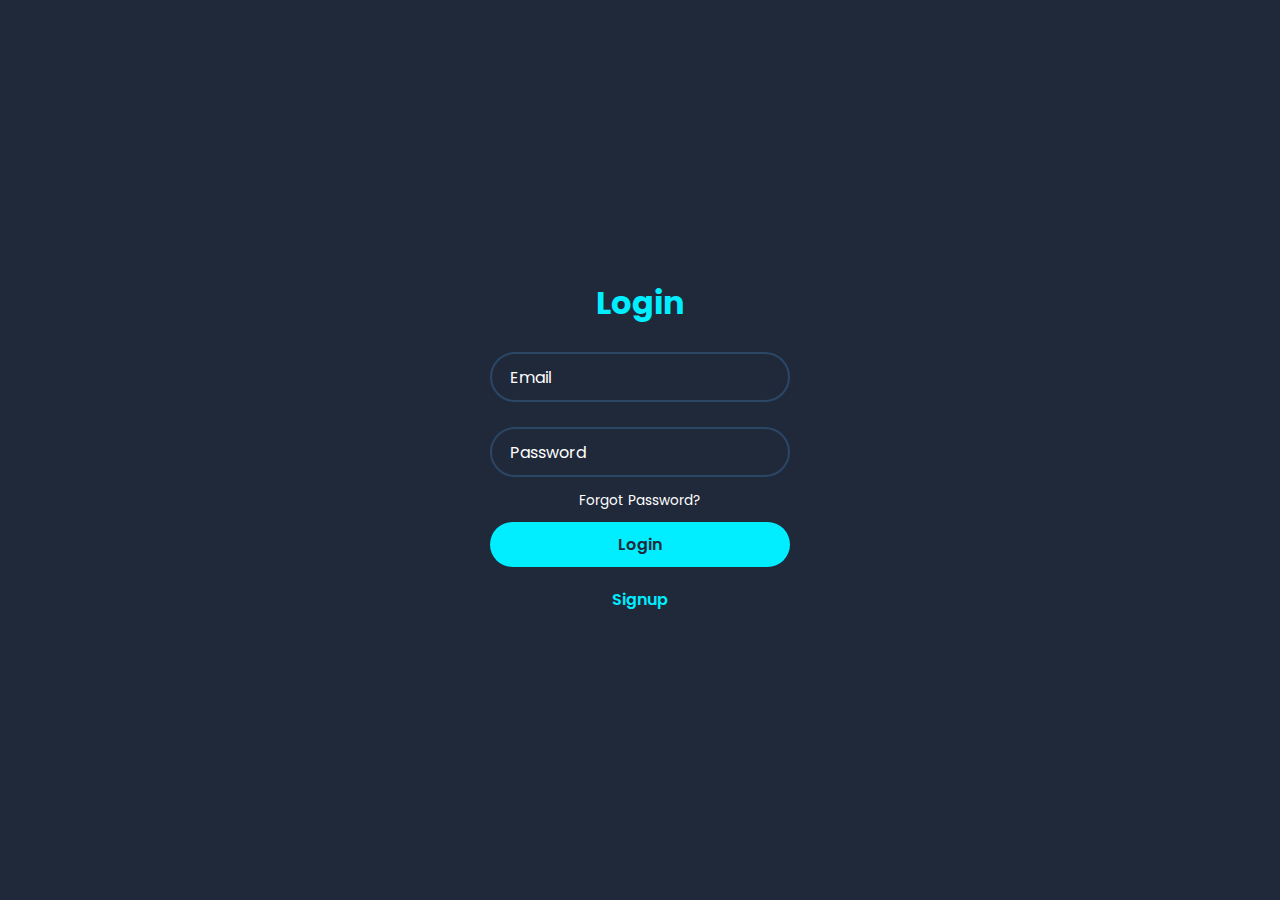
<file: WT project/website/desgin/login.html>
<!DOCTYPE html>
<html lang="en">
<head>
  <meta charset="UTF-8">
  <meta name="viewport" content="width=device-width, initial-scale=1.0">
  <link rel="stylesheet" href="./css/login.css">
  <title>Login Page</title>
</head>
<body>
  
  <div class="container">
    <div class="login-box">
      <h2>Login</h2>
      <form id="loginForm">
        <div class="input-box">
          <input type="email" id="email" required>
          <label>Email</label>
        </div>
        <div class="input-box">
          <input type="password" id="password" required>
          <label>Password</label>
        </div>
        <div class="forgot-password">
          <a href="#">Forgot Password?</a>
        </div>
        <button type="submit" class="btn">Login</button>
        <div class="signup-link">
          <a href="#">Signup</a>
        </div>
      </form>
    </div>
  </div>

  <script>
    // JavaScript code to handle login and admin redirection
    document.getElementById('loginForm').addEventListener('submit', function(event) {
      event.preventDefault();

      const email = document.getElementById('email').value;
      const password = document.getElementById('password').value;

      // Replace with your admin credentials
      const adminEmail = 'admin@example.com';
      const adminPassword = 'admin123';

      if (email === adminEmail && password === adminPassword) {
        // Redirect to admin page
        window.location.href = 'admin.html'; // Change 'admin.html' to your actual admin page
      } else {
        // Handle normal login or show an error
        window.location.href = 'index.html'
        alert("admin user and password wrong")
      }
    });
  </script>

</body>
</html>
</file>
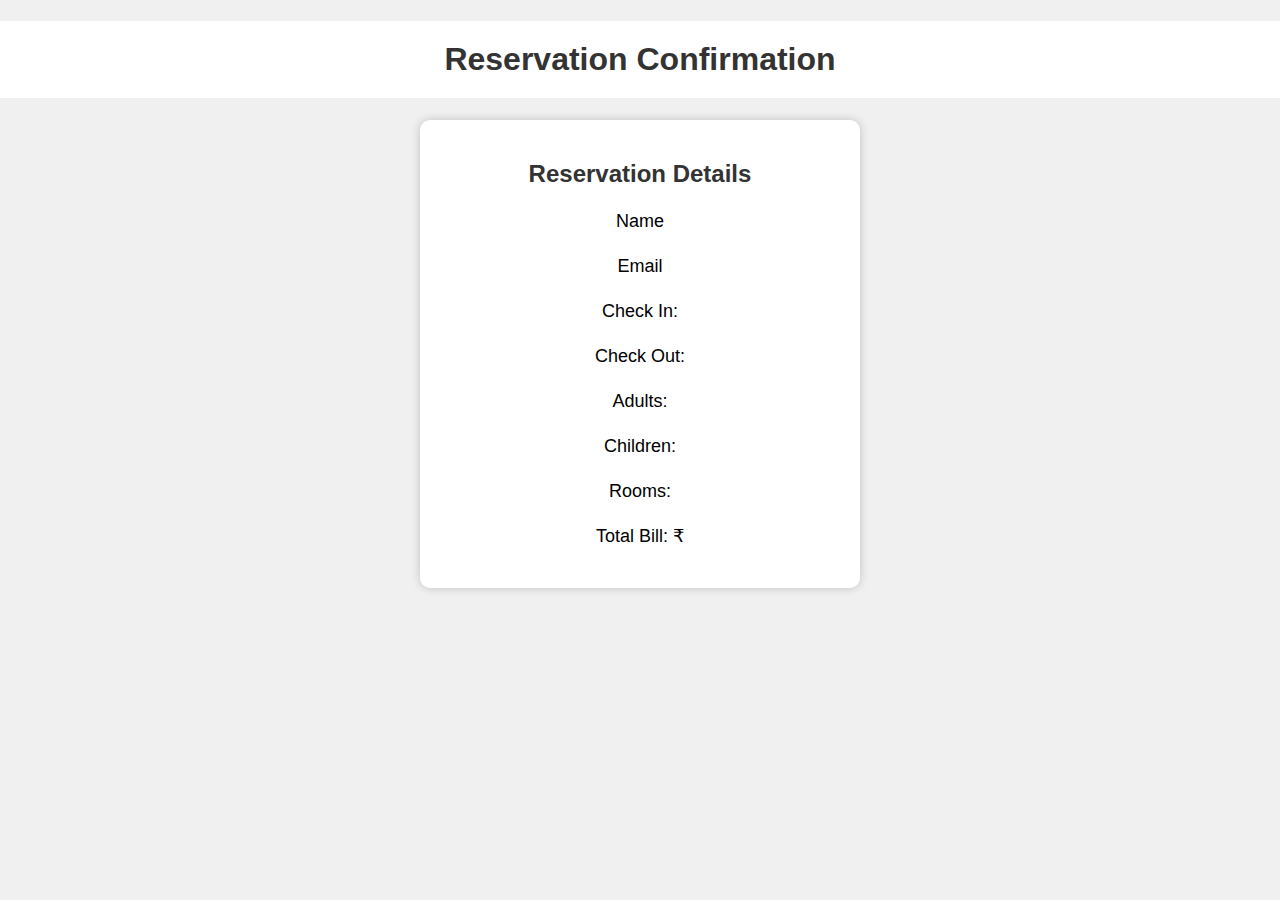
<file: WT project/website/desgin/reservation_confirmation.html>
<!DOCTYPE html>
<html>
    <meta>
<head>
    <title>Reservation Confirmation</title>
    <style>
        body {
            font-family: Arial, sans-serif;
            background-color: #f0f0f0;
            margin: 0;
            padding: 0;
            text-align: center;
        }

        h1 {
            color: #333;
            padding: 20px;
            background-color: #fff;
        }

        .confirmation-container {
            background-color: #fff;
            padding: 20px;
            border-radius: 10px;
            box-shadow: 0 0 10px rgba(0, 0, 0, 0.2);
            max-width: 400px;
            margin: 0 auto;
        }

        h2 {
            color: #333;
        }

        p {
            font-size: 18px;
            line-height: 1.5;
        }

        .total-bill {
            font-weight: bold;
            color: #007BFF;
        }
    </style>
</head>
<body>
    <h1>Reservation Confirmation</h1>

    <div class="confirmation-container">
        <h2>Reservation Details</h2>
        <p>Name <span id="name"></span></p>
        <p>Email <span id="email"></span></p>
        <p>Check In: <span id="checkin"></span></p>
        <p>Check Out: <span id="checkout"></span></p>
        <p>Adults: <span id="adults"></span></p>
        <p>Children: <span id="children"></span></p>
        <p>Rooms: <span id="rooms"></span></p>
        <p>Total Bill: ₹<span id="totalBill" class="total-bill"></span></p>
    </div>

    <script>
        
        function getQueryParams() {
            const queryParams = new URLSearchParams(window.location.search);
            const params = {};
            for (const [key, value] of queryParams) {
                params[key] = value;
            }
            return params;
        }

        const queryParams = getQueryParams();

        // Store the reservation data in localStorage
        localStorage.setItem('reservation', JSON.stringify(queryParams));

        // Populate the confirmation details from the query parameters
        document.getElementById("name").textContent = queryParams.name;
        document.getElementById("email").textContent = queryParams.email;
        document.getElementById("checkin").textContent = queryParams.checkin;
        document.getElementById("checkout").textContent = queryParams.checkout;
        document.getElementById("adults").textContent = queryParams.adults;
        document.getElementById("children").textContent = queryParams.children;
        document.getElementById("rooms").textContent = queryParams.rooms;
        document.getElementById("totalBill").textContent = queryParams.totalBill;
    </script>
    </script>
</body>
</html>
</file>
<file: WT project/website/desgin/css/login.css>
@import url("https://fonts.googleapis.com/css2?family=Poppins:wght@400;500&display=swap");
* {
  margin: 0;
  padding: 0;
  font-family: "Poppins";
  box-sizing: border-box;
}

body {
  display: flex;
  justify-content: center;
  align-items: center;
  background: #1f293a;
  min-height: 100vh;
}

.container {
  position: relative;
  width: 256px;
  height: 256px;
  display: flex;
  justify-content: center;
  align-items: center;
}

.container span {
  position: absolute;
  left: 0;
  width: 32px;
  height: 6px;
  background: #2c4766;
  border-radius: 8px;
  transform-origin: 128px;
  transform: scale(2.2) rotate(calc(var(--i) * (360deg / 50)));
  animation: animateBlink 3s linear infinite;
  animation-delay: calc(var(--i) * (3s / 50));
}

@keyframes animateBlink {
  0% {
    background: #0ef;
  }

  25% {
    background: #2c4766;
  }
}

.login-box {
  position: absolute;
  width: 400px;
}

.login-box form {
  width: 100%;
  padding: 0 50px;
}

h2 {
  font-size: 2em;
  color: #0ef;
  text-align: center;
}
.input-box {
  position: relative;
  margin: 25px 0;
}

.input-box input {
  width: 100%;
  height: 50px;
  background: transparent;
  border: 2px solid #2c4766;
  outline: none;
  border-radius: 40px;
  font-size: 1em;
  color: #fff;
  padding: 0 20px;
  transition: 0.5s;
}

.input-box input:focus,
.input-box input:valid {
  border-color: #0ef;
}

.input-box label {
  position: absolute;
  top: 50%;
  left: 20px;
  transform: translateY(-50%);
  font-size: 1em;
  color: #fff;
  pointer-events: none;
  transition: 0.5s ease;
}

.input-box input:focus ~ label,
.input-box input:valid ~ label {
  top: 1px;
  font-size: 0.8em;
  background-color: #1f293a;
  padding: 0 6px;
  color: #0ef;
}

.forgot-password {
  margin: -15px 0 10px;
  text-align: center;
}

.forgot-password a {
  font-size: 0.85em;
  color: #fff;
  text-decoration: none;
}

.forgot-password a:hover {
  text-decoration: underline;
}

.btn {
  width: 100%;
  height: 45px;
  border-radius: 45px;
  background: #0ef;
  border: none;
  outline: none;
  cursor: pointer;
  font-size: 1em;
  color: #1f293a;
  font-weight: 600;
}

.signup-link {
  margin: 20px 0 10px;
  text-align: center;
}

.signup-link a {
  font-size: 1em;
  color: #0ef;
  text-decoration: none;
  font-weight: 600;
}

.signup-link a:hover {
  text-decoration: underline;
}
</file>
